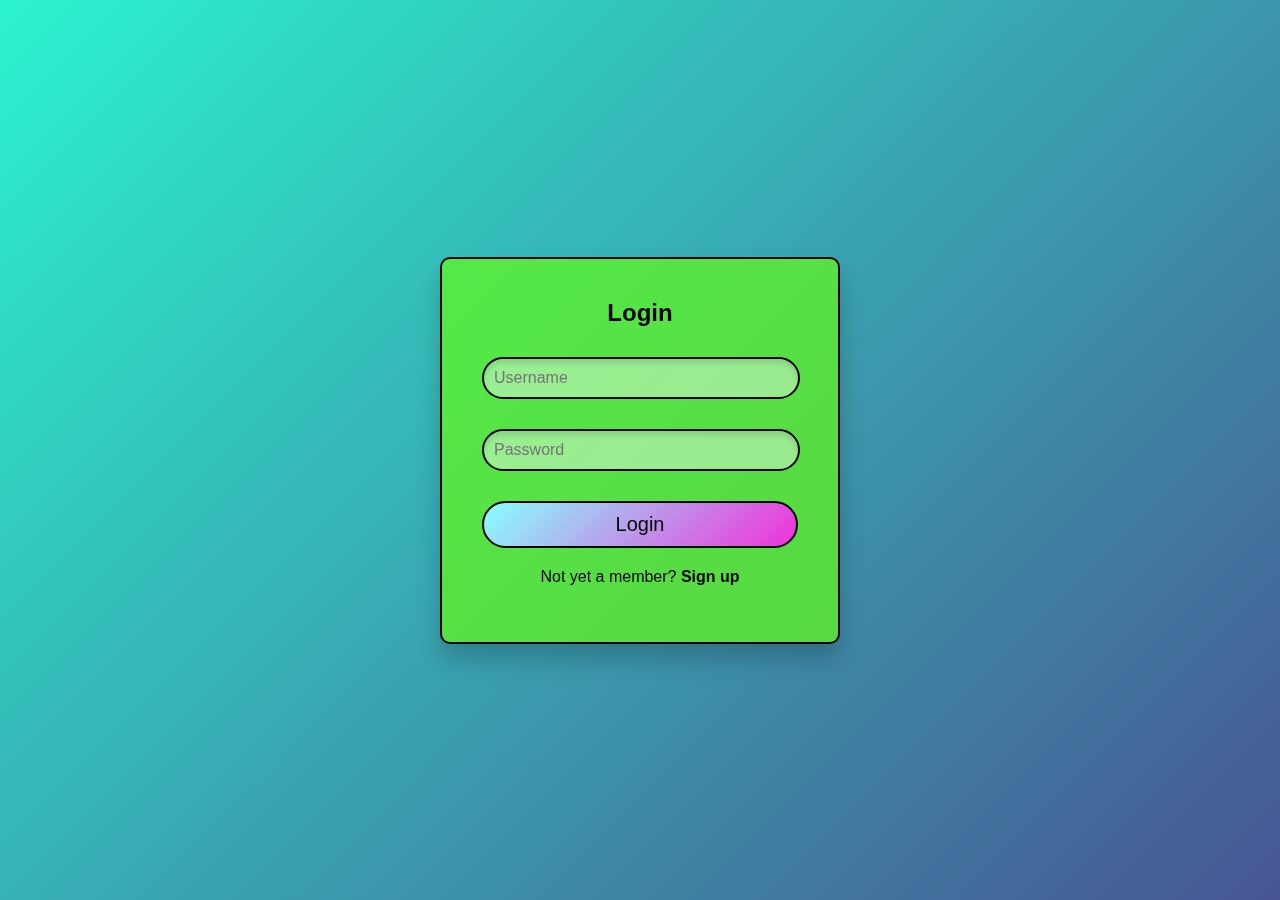
<file: Sign in page/index.html>
<!DOCTYPE html>
<html lang="en">
<head>
    <meta charset="UTF-8">
    <meta name="viewport" content="width=device-width, initial-scale=1.0">
    <title>Login Page</title>
    <link rel="stylesheet" href="styles.css">
</head>
<body>
    <div class="container">
        <div class="login-box">
            <h2>Login</h2>
            <form>
                <div class="textbox">
                    <input type="text" placeholder="Username" name="username" required>
                    <span class="icon"><i class="fas fa-user"></i></span>
                </div>
                <div class="textbox">
                    <input type="password" placeholder="Password" name="password" required>
                    <span class="icon"><i class="fas fa-lock"></i></span>
                </div>
                <button type="submit" class="btn">Login</button>
                <p class="signup-link">Not yet a member? <a href="#">Sign up</a></p>
            </form>
        </div>
    </div>
    <script src="scripts.js"></script>
</body>
</html>
</file>
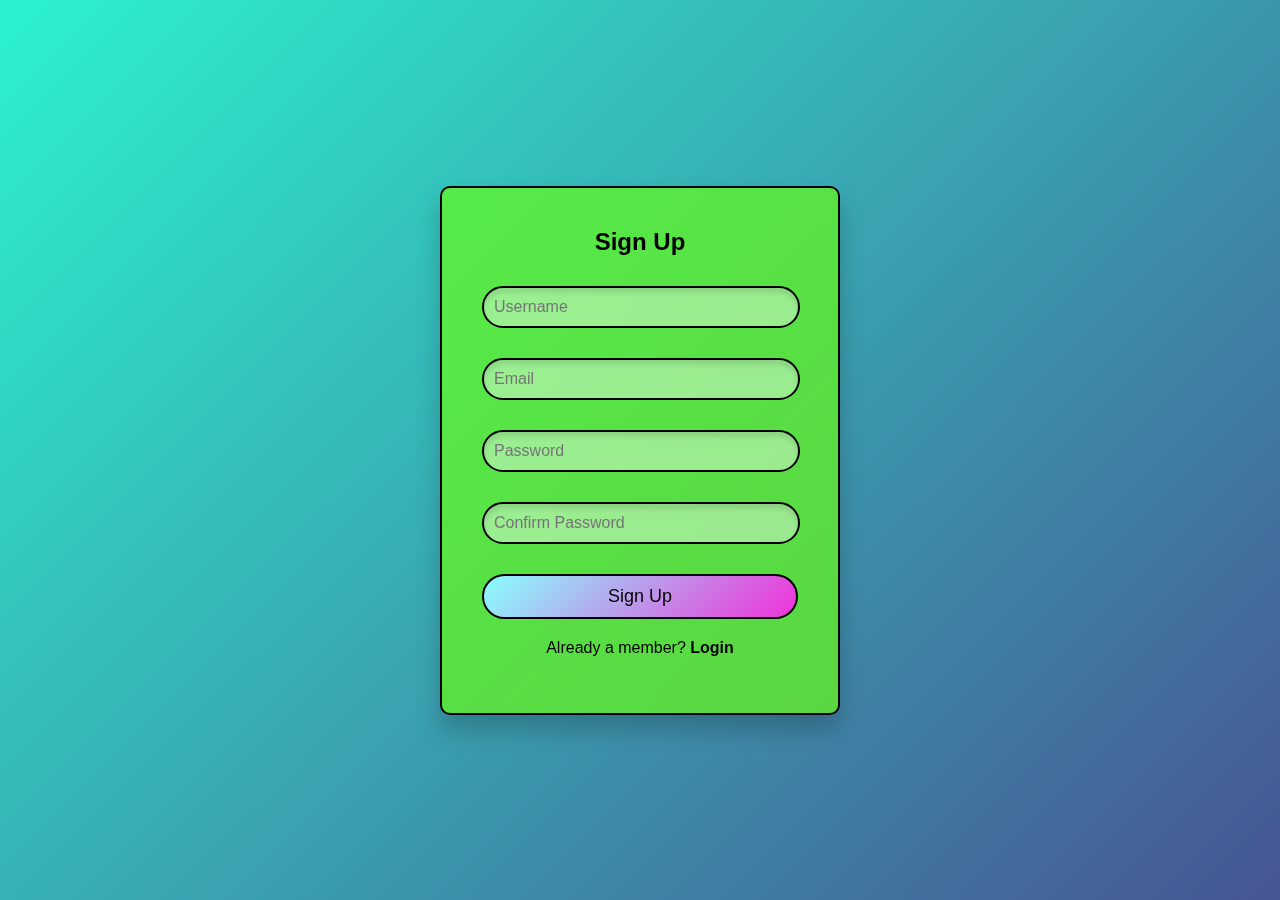
<file: Sign up page/index.html>
<!DOCTYPE html>
<html lang="en">
  <head>
    <meta charset="UTF-8" />
    <meta name="viewport" content="width=device-width, initial-scale=1.0" />
    <title>Sign-Up Page</title>
    <link rel="stylesheet" href="styles.css" />
  </head>
  <body>
    <div class="container">
      <div class="signup-box">
        <h2>Sign Up</h2>
        <form>
          <div class="textbox">
            <input
              type="text"
              placeholder="Username"
              name="username"
              required
            />
            <span class="icon"><i class="fas fa-user"></i></span>
          </div>
          <div class="textbox">
            <input type="email" placeholder="Email" name="email" required />
            <span class="icon"><i class="fas fa-envelope"></i></span>
          </div>
          <div class="textbox">
            <input
              type="password"
              placeholder="Password"
              name="password"
              required
            />
            <span class="icon"><i class="fas fa-lock"></i></span>
          </div>
          <div class="textbox">
            <input
              type="password"
              placeholder="Confirm Password"
              name="confirm_password"
              required
            />
            <span class="icon"><i class="fas fa-lock"></i></span>
          </div>
          <button type="submit" class="btn">Sign Up</button>
          <p class="login-link">Already a member? <a href="#">Login</a></p>
        </form>
      </div>
    </div>
    <script src="script.js"></script>
  </body>
</html>
</file>
<file: Sign in page/styles.css>
/* Global Styles */
body {
  margin: 0;
  padding: 0;
  font-family: "Arial", sans-serif;
  background: linear-gradient(135deg, #2bf2ce, #475593);
  height: 100vh;
  display: flex;
  justify-content: center;
  align-items: center;
}

/* Container */
.container {
  width: 100%;
  max-width: 400px;
  padding: 20px;
}

/* Login Box */
.login-box {
  background: rgba(100, 253, 18, 0.679);
  padding: 40px;
  border: 2px solid black;
  border-radius: 10px;
  box-shadow: 0 15px 25px rgba(0, 0, 0, 0.2);
  backdrop-filter: blur(10px);
}

.login-box h2 {
  margin: 0 0 30px;
  padding: 0;
  color: black;
  text-align: center;
  font-size: 24px;
}

/* Textbox */
.textbox {
  position: relative;
  margin-bottom: 30px;
}

.textbox input {
  width: 90%;
  padding: 10px 20px;
  padding-left: 10px;
  font-size: 16px;
  font: medium;
  border: 2px solid black;
  outline: none;
  color: black;
  background: rgba(255, 255, 255, 0.404);
  border-radius: 30px;
  box-shadow: inset 0 5px 5px rgba(0, 0, 0, 0.1);
}

.textbox .icon {
  position: absolute;
  top: 50%;
  left: 10px;
  transform: translateY(-50%);
  color: black;
  font-size: 18px;
}

/* Button */
.btn {
  width: 100%;
  background: linear-gradient(135deg, #89fffd, #ef32d9);
  border: 2px solid black;
  padding: 10px;
  border-radius: 30px;
  color: black;
  font-size: 20px;
  cursor: pointer;
  transition: 0.3s;
  text-align: center;
}

.btn:hover {
  background: linear-gradient(135deg, #ef32d9, #89fffd);
  box-shadow: 0 5px 15px rgba(0, 0, 0, 0.2);
  transform: translateY(-3px);
}

/* Signup Link */
.signup-link {
  text-align: center;
  margin-top: 20px;
}

.signup-link a {
  color: black;
  text-decoration: none;
  font-weight: bold;
  transition: 0.3s;
}

.signup-link a:hover {
  color: #ef32d9;
}
</file>
<file: Sign up page/styles.css>
/* Global Styles */
body {
  margin: 0;
  padding: 0;
  font-family: "Arial", sans-serif;
  background: linear-gradient(135deg, #2bf2ce, #475593);
  height: 100vh;
  display: flex;
  justify-content: center;
  align-items: center;
}

/* Container */
.container {
  width: 100%;
  max-width: 400px;
  padding: 20px;
}

/* Sign-Up Box */
.signup-box {
  background: rgba(103, 253, 18, 0.679);
  padding: 40px;
  border: 2px solid black;
  border-radius: 10px;
  box-shadow: 0 15px 25px rgba(0, 0, 0, 0.2);
  backdrop-filter: blur(10px);
}

.signup-box h2 {
  margin: 0 0 30px;
  padding: 0;
  color: black;
  text-align: center;
  font-size: 24px;
}

/* Textbox */
.textbox {
  position: relative;
  margin-bottom: 30px;
}

.textbox input {
  width: 90%;
  padding: 10px 20px;
  padding-left: 10px;
  font-size: 16px;
  font: medium;
  border: 2px solid black;
  outline: none;
  color: black;
  background: rgba(255, 255, 255, 0.404);
  border-radius: 30px;
  box-shadow: inset 0 5px 5px rgba(0, 0, 0, 0.1);
}

.textbox .icon {
  position: absolute;
  top: 50%;
  left: 10px;
  transform: translateY(-50%);
  color: black;
  font-size: 18px;
}

/* Button */
.btn {
  width: 100%;
  background: linear-gradient(135deg, #89fffd, #ef32d9);
  border: none;
  padding: 10px;
  border: 2px solid black;
  border-radius: 30px;
  color: black;
  font-size: 18px;
  cursor: pointer;
  transition: 0.3s;
  text-align: center;
}

.btn:hover {
  background: linear-gradient(135deg, #ef32d9, #89fffd);
  box-shadow: 0 5px 15px rgba(0, 0, 0, 0.2);
  transform: translateY(-3px);
}

/* Login Link */
.login-link {
  text-align: center;
  margin-top: 20px;
}

.login-link a {
  color: black;
  text-decoration: none;
  font-weight: bold;
  transition: 0.3s;
}

.login-link a:hover {
  color: #ef32d9;
}
</file>
